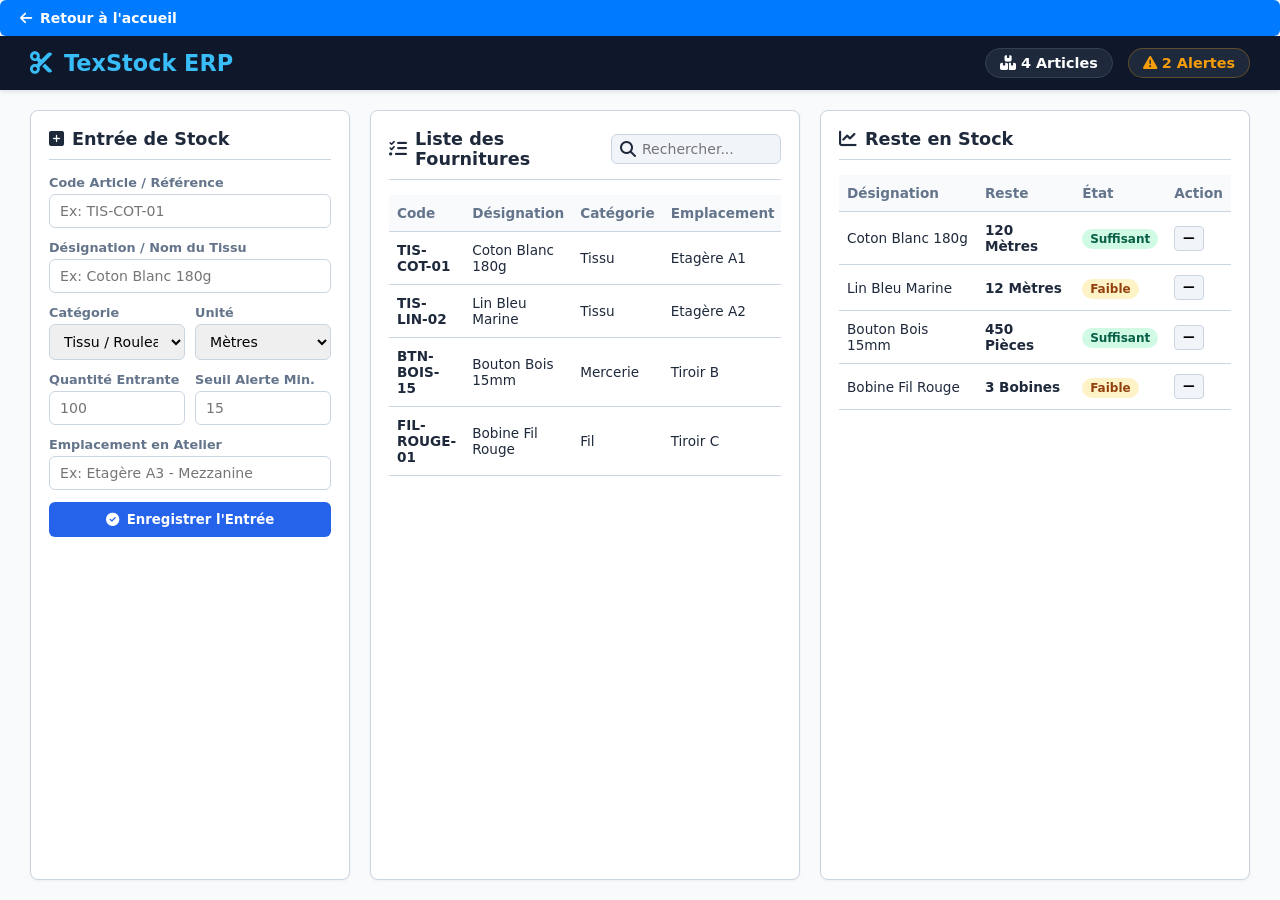
<file: gestionstock/gestion.html>
<!DOCTYPE html>
<html lang="fr">
<head>
  <meta charset="UTF-8">
  <meta name="viewport" content="width=device-width, initial-scale=1.0">
  <title>Gestion de Stock - Atelier Textile (Desktop)</title>
  <link rel="stylesheet" href="https://cdnjs.cloudflare.com/ajax/libs/font-awesome/6.4.0/css/all.min.css">
  <link rel="stylesheet" href="style.css">
</head>
<body>

  <!-- Bouton de retour à l'accueil -->
  <a href="../index.html" class="btn-nav">
    <i class="fa-solid fa-arrow-left"></i> Retour à l'accueil
  </a>

  <!-- En-tête Desktop -->
  <header class="header">
    <div class="logo">
      <i class="fa-solid fa-scissors"></i>
      <span>TexStock ERP</span>
    </div>
    <div class="header-stats">
      <div class="stat-badge"><i class="fa-solid fa-boxes-stacked"></i> <span id="total-articles">0</span> Articles</div>
      <div class="stat-badge warning"><i class="fa-solid fa-triangle-exclamation"></i> <span id="total-alerts">0</span> Alertes</div>
    </div>
  </header>

  <!-- Layout Principal (Grid 3 Colonnes) -->
  <main class="dashboard-grid">

    <!-- COLONNE 1 : AJOUT DE STOCK -->
    <section class="card">
      <div class="card-header">
        <h2><i class="fa-solid fa-square-plus"></i> Entrée de Stock</h2>
      </div>
      
      <form id="add-form" onsubmit="submitStock(event)">
        <div class="form-group">
          <label for="code">Code Article / Référence</label>
          <input type="text" id="code" placeholder="Ex: TIS-COT-01" required>
        </div>

        <div class="form-group">
          <label for="name">Désignation / Nom du Tissu</label>
          <input type="text" id="name" placeholder="Ex: Coton Blanc 180g" required>
        </div>

        <div class="form-row">
          <div class="form-group">
            <label for="category">Catégorie</label>
            <select id="category" required>
              <option value="Tissu">Tissu / Rouleau</option>
              <option value="Mercerie">Mercerie (Bouton, Zip)</option>
              <option value="Fil">Fil / Bobine</option>
            </select>
          </div>
          <div class="form-group">
            <label for="unit">Unité</label>
            <select id="unit" required>
              <option value="Mètres">Mètres</option>
              <option value="Pièces">Pièces</option>
              <option value="Bobines">Bobines</option>
            </select>
          </div>
        </div>

        <div class="form-row">
          <div class="form-group">
            <label for="qty">Quantité Entrante</label>
            <input type="number" step="0.1" id="qty" placeholder="100" required>
          </div>
          <div class="form-group">
            <label for="alert">Seuil Alerte Min.</label>
            <input type="number" step="0.1" id="alert" placeholder="15" required>
          </div>
        </div>

        <div class="form-group">
          <label for="location">Emplacement en Atelier</label>
          <input type="text" id="location" placeholder="Ex: Etagère A3 - Mezzanine">
        </div>

        <button type="submit" class="btn btn-primary">
          <i class="fa-solid fa-circle-check"></i> Enregistrer l'Entrée
        </button>
      </form>
    </section>

    <!-- COLONNE 2 : LISTE DES FOURNITURES & EMPLACEMENTS -->
    <section class="card">
      <div class="card-header flex-header">
        <h2><i class="fa-solid fa-list-check"></i> Liste des Fournitures</h2>
        <div class="search-box">
          <i class="fa-solid fa-magnifying-glass"></i>
          <input type="text" id="search" onkeyup="renderTables()" placeholder="Rechercher...">
        </div>
      </div>

      <div class="table-container">
        <table class="desktop-table">
          <thead>
            <tr>
              <th>Code</th>
              <th>Désignation</th>
              <th>Catégorie</th>
              <th>Emplacement</th>
              <th>Action</th> <!-- En-tête pour la suppression -->
            </tr>
          </thead>
          <tbody id="list-tbody">
            <!-- Injecté par JS -->
          </tbody>
        </table>
      </div>
    </section>

    <!-- COLONNE 3 : RESTE DANS LE STOCK & ACTIONS DE SORTIE -->
    <section class="card">
      <div class="card-header">
        <h2><i class="fa-solid fa-chart-line"></i> Reste en Stock</h2>
      </div>

      <div class="table-container">
        <table class="desktop-table">
          <thead>
            <tr>
              <th>Désignation</th>
              <th>Reste</th>
              <th>État</th>
              <th>Action</th>
            </tr>
          </thead>
          <tbody id="remain-tbody">
            <!-- Injecté par JS -->
          </tbody>
        </table>
      </div>
    </section>

  </main>

  <script src="script.js"></script>
</body>
</html>
</file>
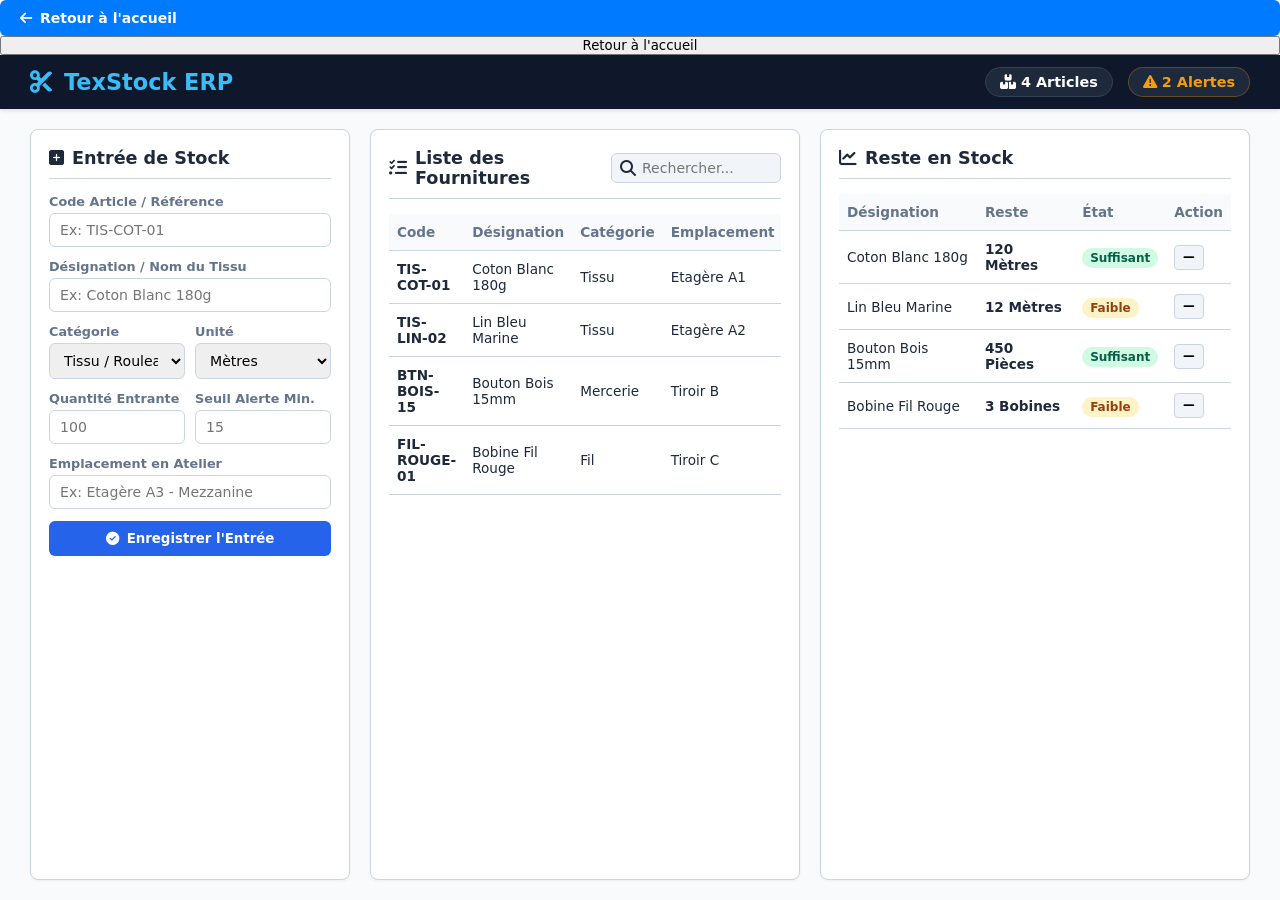
<file: couture1/gestionstock/gestion.html>
<!DOCTYPE html>
<html lang="fr">
<head>
  <meta charset="UTF-8">
  <meta name="viewport" content="width=device-width, initial-scale=1.0">
  <title>Gestion de Stock - Atelier Textile (Desktop)</title>
  <link rel="stylesheet" href="https://cdnjs.cloudflare.com/ajax/libs/font-awesome/6.4.0/css/all.min.css">
  <link rel="stylesheet" href="style.css">
</head>
<body>
  <!-- Option avec un simple lien style bouton -->
<a href="../index.html" class="btn-nav">
  <i class="fa-solid fa-arrow-left"></i> Retour à l'accueil
</a>

<!-- OU Option avec un bouton HTML -->
<button onclick="window.location.href='../index.html'">
  Retour à l'accueil
</button>

  <!-- En-tête Desktop -->
  <header class="header">
    <div class="logo">
      <i class="fa-solid fa-scissors"></i>
      <span>TexStock ERP</span>
    </div>
    <div class="header-stats">
      <div class="stat-badge"><i class="fa-solid fa-boxes-stacked"></i> <span id="total-articles">0</span> Articles</div>
      <div class="stat-badge warning"><i class="fa-solid fa-triangle-exclamation"></i> <span id="total-alerts">0</span> Alertes</div>
    </div>
  </header>

  <!-- Layout Principal (Grid 3 Colonnes) -->
  <main class="dashboard-grid">

    <!-- COLONNE 1 : AJOUT DE STOCK -->
    <section class="card">
      <div class="card-header">
        <h2><i class="fa-solid fa-square-plus"></i> Entrée de Stock</h2>
      </div>
      
      <form id="add-form" onsubmit="submitStock(event)">
        <div class="form-group">
          <label for="code">Code Article / Référence</label>
          <input type="text" id="code" placeholder="Ex: TIS-COT-01" required>
        </div>

        <div class="form-group">
          <label for="name">Désignation / Nom du Tissu</label>
          <input type="text" id="name" placeholder="Ex: Coton Blanc 180g" required>
        </div>

        <div class="form-row">
          <div class="form-group">
            <label for="category">Catégorie</label>
            <select id="category" required>
              <option value="Tissu">Tissu / Rouleau</option>
              <option value="Mercerie">Mercerie (Bouton, Zip)</option>
              <option value="Fil">Fil / Bobine</option>
            </select>
          </div>
          <div class="form-group">
            <label for="unit">Unité</label>
            <select id="unit" required>
              <option value="Mètres">Mètres</option>
              <option value="Pièces">Pièces</option>
              <option value="Bobines">Bobines</option>
            </select>
          </div>
        </div>

        <div class="form-row">
          <div class="form-group">
            <label for="qty">Quantité Entrante</label>
            <input type="number" step="0.1" id="qty" placeholder="100" required>
          </div>
          <div class="form-group">
            <label for="alert">Seuil Alerte Min.</label>
            <input type="number" step="0.1" id="alert" placeholder="15" required>
          </div>
        </div>

        <div class="form-group">
          <label for="location">Emplacement en Atelier</label>
          <input type="text" id="location" placeholder="Ex: Etagère A3 - Mezzanine">
        </div>

        <button type="submit" class="btn btn-primary">
          <i class="fa-solid fa-circle-check"></i> Enregistrer l'Entrée
        </button>
      </form>
    </section>

    <!-- COLONNE 2 : LISTE DES FOURNITURES & EMPLACEMENTS -->
    <section class="card">
      <div class="card-header flex-header">
        <h2><i class="fa-solid fa-list-check"></i> Liste des Fournitures</h2>
        <div class="search-box">
          <i class="fa-solid fa-magnifying-glass"></i>
          <input type="text" id="search" onkeyup="renderTables()" placeholder="Rechercher...">
        </div>
      </div>

      <div class="table-container">
        <table class="desktop-table">
          <thead>
            <tr>
              <th>Code</th>
              <th>Désignation</th>
              <th>Catégorie</th>
              <th>Emplacement</th>
            </tr>
          </thead>
          <tbody id="list-tbody">
            <!-- Injecté par JS -->
          </tbody>
        </table>
      </div>
    </section>

    <!-- COLONNE 3 : RESTE DANS LE STOCK & ACTIONS DE SORTIE -->
    <section class="card">
      <div class="card-header">
        <h2><i class="fa-solid fa-chart-line"></i> Reste en Stock</h2>
      </div>

      <div class="table-container">
        <table class="desktop-table">
          <thead>
            <tr>
              <th>Désignation</th>
              <th>Reste</th>
              <th>État</th>
              <th>Action</th>
            </tr>
          </thead>
          <tbody id="remain-tbody">
            <!-- Injecté par JS -->
          </tbody>
        </table>
      </div>
    </section>

  </main>

  <script src="script.js"></script>
</body>
</html>
</file>
<file: gestionstock/style.css>
:root {
  --primary: #2563eb;
  --primary-hover: #1d4ed8;
  --bg-main: #f8fafc;
  --card-bg: #ffffff;
  --text: #1e293b;
  --text-muted: #64748b;
  --border: #cbd5e1;
  --danger: #ef4444;
  --warning: #f59e0b;
  --success: #10b981;
  --radius: 8px;
}

* {
  box-sizing: border-box;
  margin: 0;
  padding: 0;
  font-family: 'Segoe UI', system-ui, -apple-system, sans-serif;
}

body {
  background-color: var(--bg-main);
  color: var(--text);
  height: 100vh;
  display: flex;
  flex-direction: column;
}

/* Header PC */
.header {
  background: #0f172a;
  color: white;
  padding: 12px 30px;
  display: flex;
  justify-content: space-between;
  align-items: center;
  box-shadow: 0 2px 4px rgba(0, 0, 0, 0.1);
}

.logo {
  font-size: 1.4rem;
  font-weight: 700;
  display: flex;
  align-items: center;
  gap: 12px;
  color: #38bdf8;
}

.header-stats {
  display: flex;
  gap: 15px;
}

.stat-badge {
  background: #1e293b;
  padding: 6px 14px;
  border-radius: 20px;
  font-size: 0.9rem;
  font-weight: 600;
  border: 1px solid #334155;
}

.stat-badge.warning {
  color: var(--warning);
  border-color: rgba(245, 158, 11, 0.3);
}

/* Disposition en Grille 3 Colonnes pour PC */
.dashboard-grid {
  display: grid;
  grid-template-columns: 320px 1fr 1fr;
  gap: 20px;
  padding: 20px 30px;
  flex: 1;
  overflow: hidden;
}

/* Cartes */
.card {
  background: var(--card-bg);
  border-radius: var(--radius);
  border: 1px solid var(--border);
  box-shadow: 0 1px 3px rgba(0, 0, 0, 0.05);
  display: flex;
  flex-direction: column;
  padding: 18px;
  overflow: hidden;
}

.card-header {
  margin-bottom: 15px;
  padding-bottom: 10px;
  border-bottom: 1px solid var(--border);
}

.card-header h2 {
  font-size: 1.1rem;
  color: var(--text);
  display: flex;
  align-items: center;
  gap: 8px;
}

.flex-header {
  display: flex;
  justify-content: space-between;
  align-items: center;
}

/* Formulaire */
.form-group {
  margin-bottom: 12px;
}

.form-row {
  display: flex;
  gap: 10px;
}

.form-row .form-group {
  flex: 1;
}

label {
  display: block;
  font-size: 0.8rem;
  font-weight: 600;
  color: var(--text-muted);
  margin-bottom: 4px;
}

input, select {
  width: 100%;
  padding: 8px 10px;
  border: 1px solid var(--border);
  border-radius: 6px;
  font-size: 0.88rem;
}

input:focus, select:focus {
  outline: 2px solid var(--primary);
}

.btn {
  width: 100%;
  padding: 10px;
  border: none;
  border-radius: 6px;
  font-weight: 600;
  cursor: pointer;
  display: flex;
  align-items: center;
  justify-content: center;
  gap: 8px;
  margin-top: 5px;
}

.btn-primary { background: var(--primary); color: white; }
.btn-primary:hover { background: var(--primary-hover); }

/* Recherche */
.search-box {
  display: flex;
  align-items: center;
  background: #f1f5f9;
  border: 1px solid var(--border);
  border-radius: 6px;
  padding: 4px 8px;
  width: 180px;
}

.search-box input {
  border: none;
  background: transparent;
  padding: 2px 6px;
}

/* Tableaux PC */
.table-container {
  overflow-y: auto;
  flex: 1;
}

.desktop-table {
  width: 100%;
  border-collapse: collapse;
  font-size: 0.85rem;
}

.desktop-table th, .desktop-table td {
  padding: 10px 8px;
  text-align: left;
  border-bottom: 1px solid var(--border);
}

.desktop-table th {
  position: sticky;
  top: 0;
  background: #f8fafc;
  color: var(--text-muted);
  font-weight: 600;
}

/* Badges d'état */
.badge {
  padding: 3px 8px;
  border-radius: 12px;
  font-size: 0.75rem;
  font-weight: 600;
}

.badge.ok { background: #d1fae5; color: #065f46; }
.badge.warning { background: #fef3c7; color: #92400e; }
.badge.danger { background: #fee2e2; color: #991b1b; }

.btn-out {
  background: #f1f5f9;
  border: 1px solid var(--border);
  padding: 4px 8px;
  border-radius: 4px;
  cursor: pointer;
}
.btn-out:hover { background: #e2e8f0; }

/* Style du bouton de navigation */
.btn-nav {
  display: inline-flex;
  align-items: center;
  gap: 8px; /* Espace entre une icône et le texte */
  padding: 10px 20px;
  background-color: #007bff; /* Couleur de fond (Bleu) */
  color: #ffffff;            /* Couleur du texte */
  text-decoration: none;     /* Enlève le soulignement du lien */
  font-size: 14px;
  font-weight: 600;
  border: none;
  border-radius: 6px;        /* Bords arrondis */
  cursor: pointer;
  transition: background-color 0.2s ease, transform 0.1s ease;
  box-shadow: 0 2px 4px rgba(0, 0, 0, 0.1);
}

/* Effet au survol de la souris */
.btn-nav:hover {
  background-color: #0056b3; /* Bleu plus foncé */
  transform: translateY(-1px); /* Légère élévation */
}

/* Effet au clic */
.btn-nav:active {
  transform: translateY(0);
}
</file>
<file: couture1/gestionstock/style.css>
:root {
  --primary: #2563eb;
  --primary-hover: #1d4ed8;
  --bg-main: #f8fafc;
  --card-bg: #ffffff;
  --text: #1e293b;
  --text-muted: #64748b;
  --border: #cbd5e1;
  --danger: #ef4444;
  --warning: #f59e0b;
  --success: #10b981;
  --radius: 8px;
}

* {
  box-sizing: border-box;
  margin: 0;
  padding: 0;
  font-family: 'Segoe UI', system-ui, -apple-system, sans-serif;
}

body {
  background-color: var(--bg-main);
  color: var(--text);
  height: 100vh;
  display: flex;
  flex-direction: column;
}

/* Header PC */
.header {
  background: #0f172a;
  color: white;
  padding: 12px 30px;
  display: flex;
  justify-content: space-between;
  align-items: center;
  box-shadow: 0 2px 4px rgba(0, 0, 0, 0.1);
}

.logo {
  font-size: 1.4rem;
  font-weight: 700;
  display: flex;
  align-items: center;
  gap: 12px;
  color: #38bdf8;
}

.header-stats {
  display: flex;
  gap: 15px;
}

.stat-badge {
  background: #1e293b;
  padding: 6px 14px;
  border-radius: 20px;
  font-size: 0.9rem;
  font-weight: 600;
  border: 1px solid #334155;
}

.stat-badge.warning {
  color: var(--warning);
  border-color: rgba(245, 158, 11, 0.3);
}

/* Disposition en Grille 3 Colonnes pour PC */
.dashboard-grid {
  display: grid;
  grid-template-columns: 320px 1fr 1fr;
  gap: 20px;
  padding: 20px 30px;
  flex: 1;
  overflow: hidden;
}

/* Cartes */
.card {
  background: var(--card-bg);
  border-radius: var(--radius);
  border: 1px solid var(--border);
  box-shadow: 0 1px 3px rgba(0, 0, 0, 0.05);
  display: flex;
  flex-direction: column;
  padding: 18px;
  overflow: hidden;
}

.card-header {
  margin-bottom: 15px;
  padding-bottom: 10px;
  border-bottom: 1px solid var(--border);
}

.card-header h2 {
  font-size: 1.1rem;
  color: var(--text);
  display: flex;
  align-items: center;
  gap: 8px;
}

.flex-header {
  display: flex;
  justify-content: space-between;
  align-items: center;
}

/* Formulaire */
.form-group {
  margin-bottom: 12px;
}

.form-row {
  display: flex;
  gap: 10px;
}

.form-row .form-group {
  flex: 1;
}

label {
  display: block;
  font-size: 0.8rem;
  font-weight: 600;
  color: var(--text-muted);
  margin-bottom: 4px;
}

input, select {
  width: 100%;
  padding: 8px 10px;
  border: 1px solid var(--border);
  border-radius: 6px;
  font-size: 0.88rem;
}

input:focus, select:focus {
  outline: 2px solid var(--primary);
}

.btn {
  width: 100%;
  padding: 10px;
  border: none;
  border-radius: 6px;
  font-weight: 600;
  cursor: pointer;
  display: flex;
  align-items: center;
  justify-content: center;
  gap: 8px;
  margin-top: 5px;
}

.btn-primary { background: var(--primary); color: white; }
.btn-primary:hover { background: var(--primary-hover); }

/* Recherche */
.search-box {
  display: flex;
  align-items: center;
  background: #f1f5f9;
  border: 1px solid var(--border);
  border-radius: 6px;
  padding: 4px 8px;
  width: 180px;
}

.search-box input {
  border: none;
  background: transparent;
  padding: 2px 6px;
}

/* Tableaux PC */
.table-container {
  overflow-y: auto;
  flex: 1;
}

.desktop-table {
  width: 100%;
  border-collapse: collapse;
  font-size: 0.85rem;
}

.desktop-table th, .desktop-table td {
  padding: 10px 8px;
  text-align: left;
  border-bottom: 1px solid var(--border);
}

.desktop-table th {
  position: sticky;
  top: 0;
  background: #f8fafc;
  color: var(--text-muted);
  font-weight: 600;
}

/* Badges d'état */
.badge {
  padding: 3px 8px;
  border-radius: 12px;
  font-size: 0.75rem;
  font-weight: 600;
}

.badge.ok { background: #d1fae5; color: #065f46; }
.badge.warning { background: #fef3c7; color: #92400e; }
.badge.danger { background: #fee2e2; color: #991b1b; }

.btn-out {
  background: #f1f5f9;
  border: 1px solid var(--border);
  padding: 4px 8px;
  border-radius: 4px;
  cursor: pointer;
}
.btn-out:hover { background: #e2e8f0; }

/* Style du bouton de navigation */
.btn-nav {
  display: inline-flex;
  align-items: center;
  gap: 8px; /* Espace entre une icône et le texte */
  padding: 10px 20px;
  background-color: #007bff; /* Couleur de fond (Bleu) */
  color: #ffffff;            /* Couleur du texte */
  text-decoration: none;     /* Enlève le soulignement du lien */
  font-size: 14px;
  font-weight: 600;
  border: none;
  border-radius: 6px;        /* Bords arrondis */
  cursor: pointer;
  transition: background-color 0.2s ease, transform 0.1s ease;
  box-shadow: 0 2px 4px rgba(0, 0, 0, 0.1);
}

/* Effet au survol de la souris */
.btn-nav:hover {
  background-color: #0056b3; /* Bleu plus foncé */
  transform: translateY(-1px); /* Légère élévation */
}

/* Effet au clic */
.btn-nav:active {
  transform: translateY(0);
}
</file>
